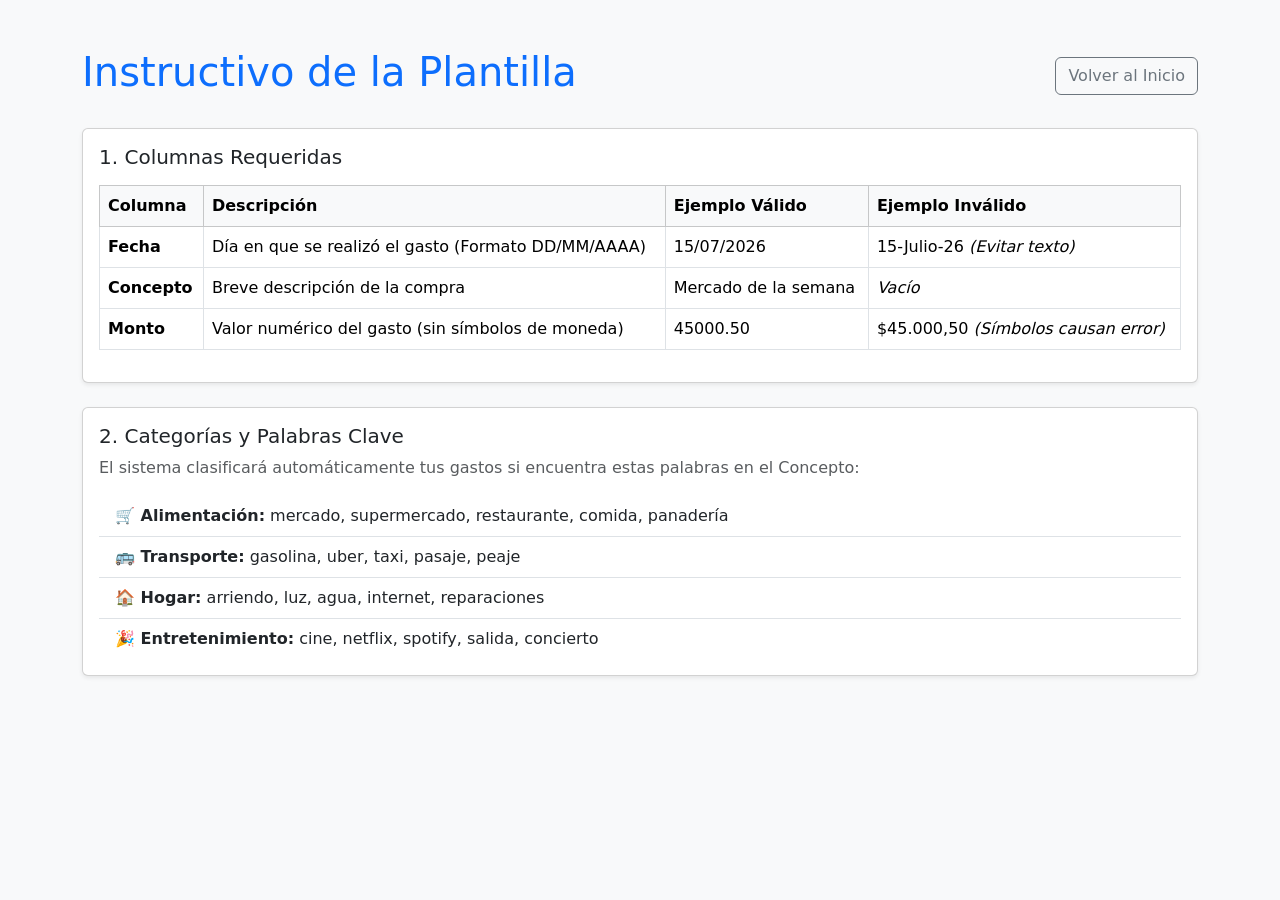
<file: templates/instructivo.html>
<!DOCTYPE html>
<html lang="es">
<head>
    <meta charset="UTF-8">
    <meta name="viewport" content="width=device-width, initial-scale=1.0">
    <title>Instructivo - Expense Analyzer</title>
    <link href="https://cdn.jsdelivr.net/npm/bootstrap@5.3.0/dist/css/bootstrap.min.css" rel="stylesheet">
</head>
<body class="bg-light">
    <div class="container py-5">
        <div class="d-flex justify-content-between align-items-center mb-4">
            <h1 class="text-primary">Instructivo de la Plantilla</h1>
            <a href="{{ url_for('inicio') }}" class="btn btn-outline-secondary">Volver al Inicio</a>
        </div>

        <div class="card shadow-sm mb-4">
            <div class="card-body">
                <h3 class="card-title h5">1. Columnas Requeridas</h3>
                <table class="table table-bordered mt-3">
                    <thead class="table-light">
                        <tr>
                            <th>Columna</th>
                            <th>Descripción</th>
                            <th>Ejemplo Válido</th>
                            <th>Ejemplo Inválido</th>
                        </tr>
                    </thead>
                    <tbody>
                        <tr>
                            <td><strong>Fecha</strong></td>
                            <td>Día en que se realizó el gasto (Formato DD/MM/AAAA)</td>
                            <td>15/07/2026</td>
                            <td>15-Julio-26 <em>(Evitar texto)</em></td>
                        </tr>
                        <tr>
                            <td><strong>Concepto</strong></td>
                            <td>Breve descripción de la compra</td>
                            <td>Mercado de la semana</td>
                            <td><em>Vacío</em></td>
                        </tr>
                        <tr>
                            <td><strong>Monto</strong></td>
                            <td>Valor numérico del gasto (sin símbolos de moneda)</td>
                            <td>45000.50</td>
                            <td>$45.000,50 <em>(Símbolos causan error)</em></td>
                        </tr>
                    </tbody>
                </table>
            </div>
        </div>

        <!-- Seccion Categorias -->
        <div class="card shadow-sm">
            <div class="card-body">
                <h3 class="card-title h5">2. Categorías y Palabras Clave</h3>
                <p class="text-muted">El sistema clasificará automáticamente tus gastos si encuentra estas palabras en el Concepto:</p>
                <ul class="list-group list-group-flush">
                    <li class="list-group-item"><strong>🛒 Alimentación:</strong> mercado, supermercado, restaurante, comida, panadería</li>
                    <li class="list-group-item"><strong>🚌 Transporte:</strong> gasolina, uber, taxi, pasaje, peaje</li>
                    <li class="list-group-item"><strong>🏠 Hogar:</strong> arriendo, luz, agua, internet, reparaciones</li>
                    <li class="list-group-item"><strong>🎉 Entretenimiento:</strong> cine, netflix, spotify, salida, concierto</li>
                </ul>
            </div>
        </div>
    </div>
</body>
</html>
</file>
